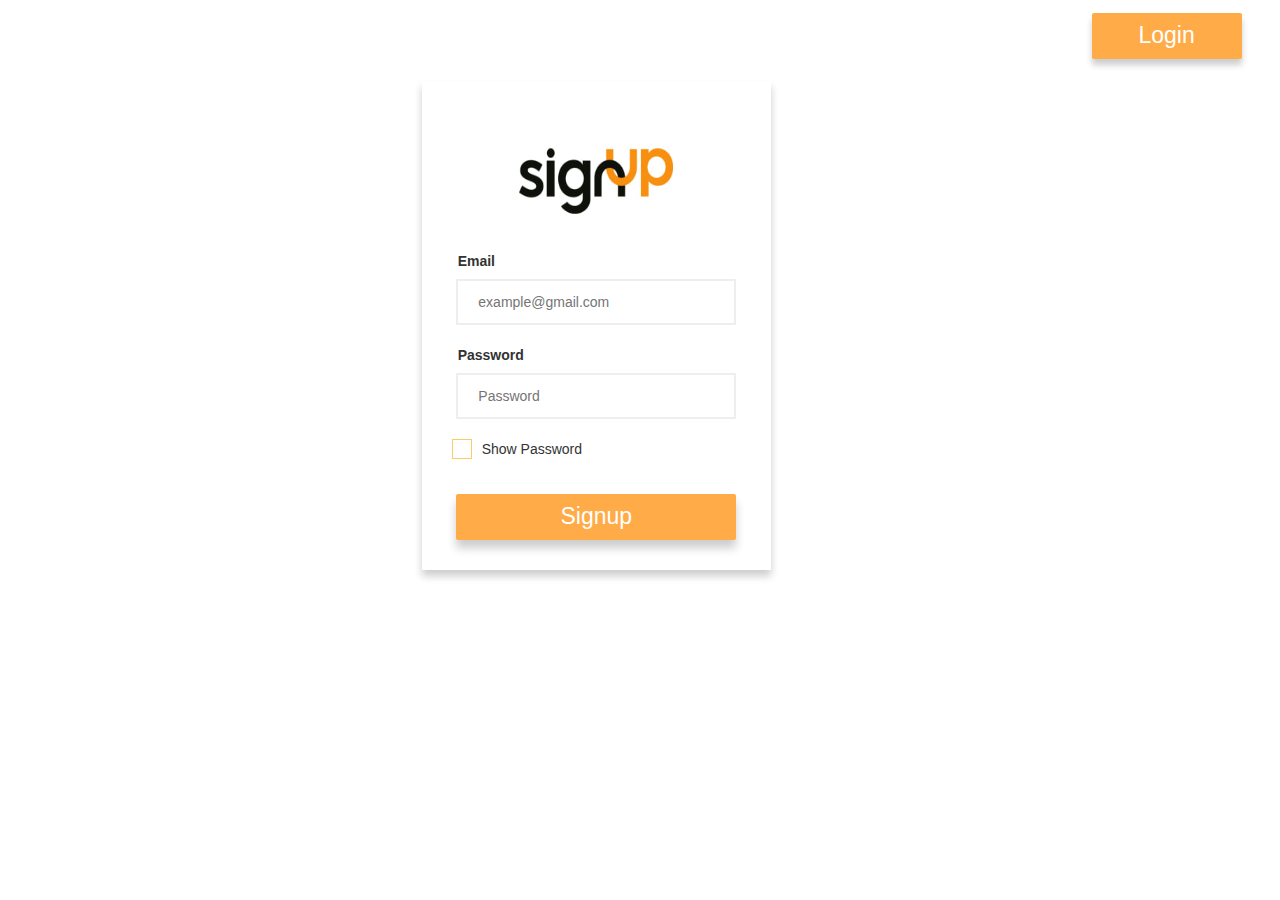
<file: index.html>
<html>
    <head>
            <link rel="stylesheet" type="text/css" href="index.css">
            <script type="text/javascript" src="signup.js"></script>
            <link rel="stylesheet" href="https://maxcdn.bootstrapcdn.com/bootstrap/3.3.7/css/bootstrap.min.css">
                <link href="https://fonts.googleapis.com/css?family=Open+Sans" rel="stylesheet">

    </head>
    <body>
        <div class="row">
            <div class="col-md-4 col-sm-4 col-xs-4 col-lg-4">

            </div>
            <div class="col-md-4 col-sm-4 col-xs-4 col-lg-4">
                <div class="row box">
                    <div class="cover"> 
                        <div class="row">  
                            <div class="col-md-12 col-sm-12 col-xs-12 col-lg-12">
                                    <center>
                                        <img src="s.jpg" class="icon">
                                    </center>
                            </div>
                       </div> 
                        <div class="row">
                            <div class="col-md-12 col-sm-12 col-xs-12 col-lg-12">
                                    <label class="padding">Email</label></br><center>
                                    <input id="name" class="letter2" type="text"  placeholder="example@gmail.com" value=""/></br></center>
                                    </br><label class="padding">Password</label></br><center>
                                    <input id="pw"  class="letter" type="password" placeholder="Password" value=""/></center>
                                    <br>

                                 </div> 
                            </div>
                            <div class="row">
                                <div class="col-md-1 col-sm-1 col-xs-1 col-lg-1">
                                    <label  class="container">
                                        <div class="check">
                                            <input onclick="view()" type="checkbox" name="gra">
                                            <span class="checkmark"></span>   
                                        </div>
                                    </label>        
                                </div>
                                <div  class="col-md-10 col-sm-10 col-xs-10 col-lg-10">
                                    <div>Show Password</div>
                                </div> 
    
                                
                            </div>              
                        <!-- <input class="checkbox" type="checkbox" onclick="view()">Show Password -->
                        <!-- <img class="eye" src="e.png" width="35px" height="46px" onmouseover="mouseoverPass()" onmouseout="mouseoutPass()" />--></br> 
                        <!-- <input class="btn_lg" id="rgstr_btn" type="submit" value="Signup here" onclick="main()"/> -->
                        <div class="row">
                            <div class="col-md-12 col-sm-12 col-xs-12 col-lg-12">
                                <center>      
                                <div class="btn_lg" onclick="main()">
                                    Signup
                                </div>
                                </center>
                            </div>
                        </div>  
                    </div>
                </div>
            </div>
                <div class="col-md-4">
                    <div class="row">
                        <div class="col-md-6 col-sm-6 col-xs-6 col-lg-6"></div>
                        <div class="col-md-5 col-sm-5 col-xs-5 col-lg-5">
                           <div class="btn_sm" onclick="login()">
                                Login
                            </div>
                        </div>  
                        <div class="col-md-1 col-sm-1 col-xs-1 col-lg-1"></div>  
                </div>    
        </div>

    </body>
</html>
</file>
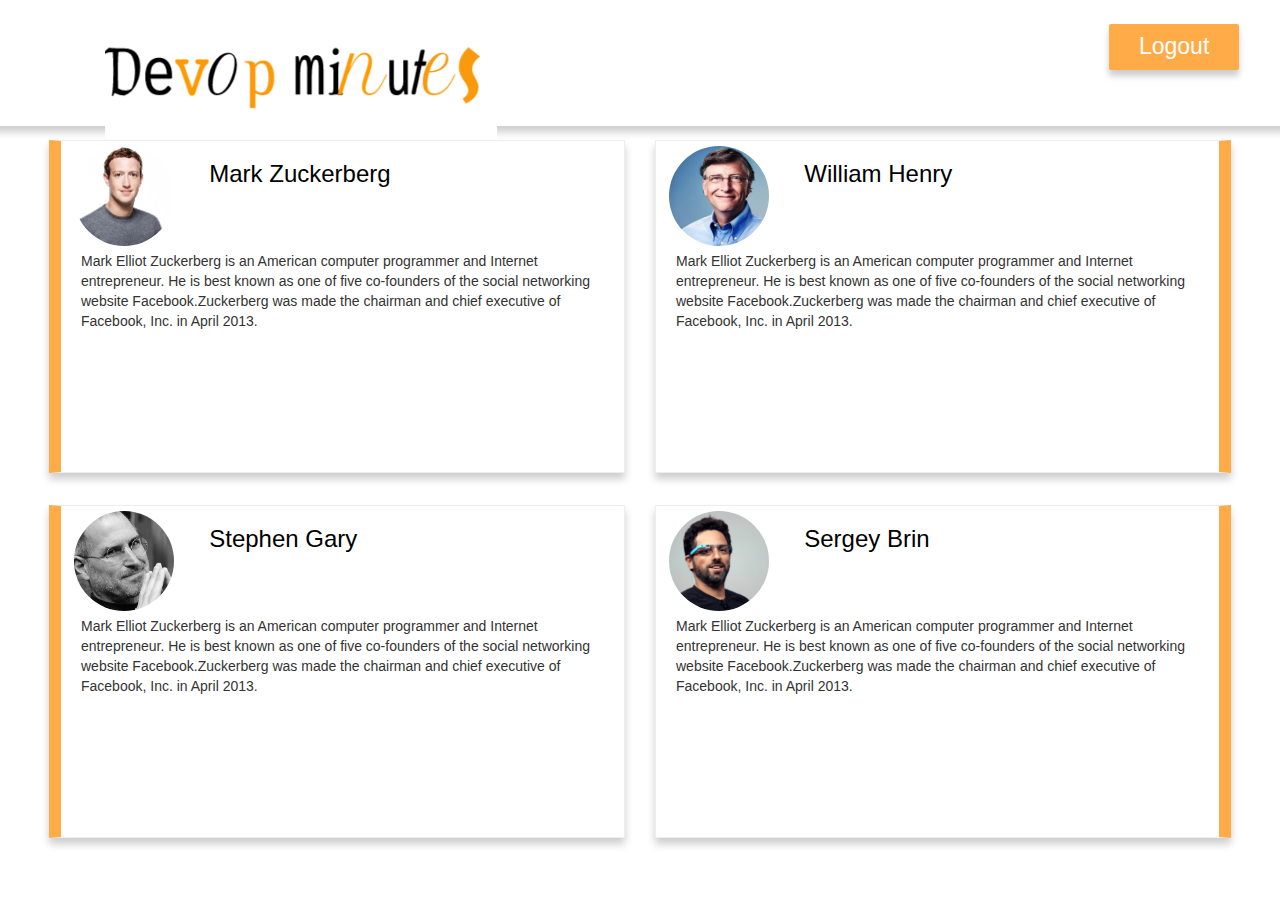
<file: dashboard.html>
<html>
    <head>
            <link rel="stylesheet" type="text/css" href="dash.css">
            <script type="text/javascript" src="dash.js"></script>
            <link rel="stylesheet" href="https://maxcdn.bootstrapcdn.com/bootstrap/3.3.7/css/bootstrap.min.css">
                <link href="https://fonts.googleapis.com/css?family=Open+Sans" rel="stylesheet">

    </head>
    <body>
        <div class="row">
                <div class="row">    
                    <div class="col-md-12 col-sm-12 col-xs-12 col-lg-12">

                            <div class="cover"> 
                                    <div class="col-md-10 col-sm-10 col-xs-10 col-lg-10">
                                        <img src="cp.png" class="icon">
                                    </div>
                                    <div class="col-md-2 col-sm-2 col-xs-2 col-lg-2">
                                            <div class="btn_sm" onclick="logout()">
                                                    Logout
                                            </div>
                                    </div>    
                            </div> 
                    </div>
                </div>
                <div class="row">    
                    <div class="col-md-6 col-sm-6 col-xs-6 col-lg-6">
                            <div class="cardl cardhight ">
                                    <div class="row">
                                         <div class="col-md-3 col-sm-3 col-xs-3 col-lg-3">
                                             <img src="mark.jpg" class="avtr"> 
                                         </div> 
                                         <div class="col-md-8 col-sm-8 col-xs-8 col-lg-8">
                                             <h3 class="h">Mark Zuckerberg</h3>
                                        </div> 
                                    </div>
                                    <div class="row">
                                            <div class="col-md-12 col-sm-12 col-xs-12 col-lg-12">
                                                 <div class="para">Mark Elliot Zuckerberg is an American computer programmer
                                                      and Internet entrepreneur. He is best known as one of five co-founders of the social networking website 
                                                      Facebook.Zuckerberg was made the chairman and chief executive of Facebook, Inc. in April 2013.</div>  
                                            </div> 
                                    </div>          
                             </div>   
                    </div>
                    <div class="col-md-6 col-sm-6 col-xs-6 col-lg-6">
                            <div class="cardr cardhight ">
                                    <div class="row">
                                            <div class="col-md-3 col-sm-3 col-xs-3 col-lg-3">
                                                <img src="bill.jpg" class="avtr"> 
                                            </div> 
                                            <div class="col-md-8 col-sm-8 col-xs-8 col-lg-8">
                                                <h3 class="h">William Henry</h3>
                                           </div> 
                                       </div>
                                       <div class="row">
                                               <div class="col-md-12 col-sm-12 col-xs-12 col-lg-12">
                                                    <div class="para">Mark Elliot Zuckerberg is an American computer programmer
                                                         and Internet entrepreneur. He is best known as one of five co-founders of the social networking website 
                                                         Facebook.Zuckerberg was made the chairman and chief executive of Facebook, Inc. in April 2013.</div>  
                                               </div> 
                                       </div>  
                            </div>  
                    </div>
                </div>
                <div class="row">    
                        <div class="col-md-6 col-sm-6 col-xs-6 col-lg-6">
                                <div class="cardl1 cardhight ">
                                        <div class="row">
                                                <div class="col-md-3 col-sm-3 col-xs-3 col-lg-3">
                                                    <img src="steve.jpg" class="avtr"> 
                                                </div> 
                                                <div class="col-md-8 col-sm-8 col-xs-8 col-lg-8">
                                                    <h3 class="h">Stephen Gary</h3>
                                               </div> 
                                           </div>
                                           <div class="row">
                                                   <div class="col-md-12 col-sm-12 col-xs-12 col-lg-12">
                                                        <div class="para">Mark Elliot Zuckerberg is an American computer programmer
                                                             and Internet entrepreneur. He is best known as one of five co-founders of the social networking website 
                                                             Facebook.Zuckerberg was made the chairman and chief executive of Facebook, Inc. in April 2013.</div>  
                                                   </div> 
                                           </div>          
                                 </div>   
                        </div>
                        <div class="col-md-6 col-sm-6 col-xs-6 col-lg-6">
                                <div class="cardr1 cardhight ">
                                        <div class="row">
                                                <div class="col-md-3 col-sm-3 col-xs-3 col-lg-3">
                                                    <img src="ser.jpg" class="avtr"> 
                                                </div> 
                                                <div class="col-md-8 col-sm-8 col-xs-8 col-lg-8">
                                                    <h3 class="h">Sergey Brin</h3>
                                               </div> 
                                           </div>
                                           <div class="row">
                                                   <div class="col-md-12 col-sm-12 col-xs-12 col-lg-12">
                                                        <div class="para">Mark Elliot Zuckerberg is an American computer programmer
                                                             and Internet entrepreneur. He is best known as one of five co-founders of the social networking website 
                                                             Facebook.Zuckerberg was made the chairman and chief executive of Facebook, Inc. in April 2013.</div>  
                                                   </div> 
                                           </div>  
                                </div>  
                        </div>
                 </div>
        </div>
    </body>
</html>
</file>
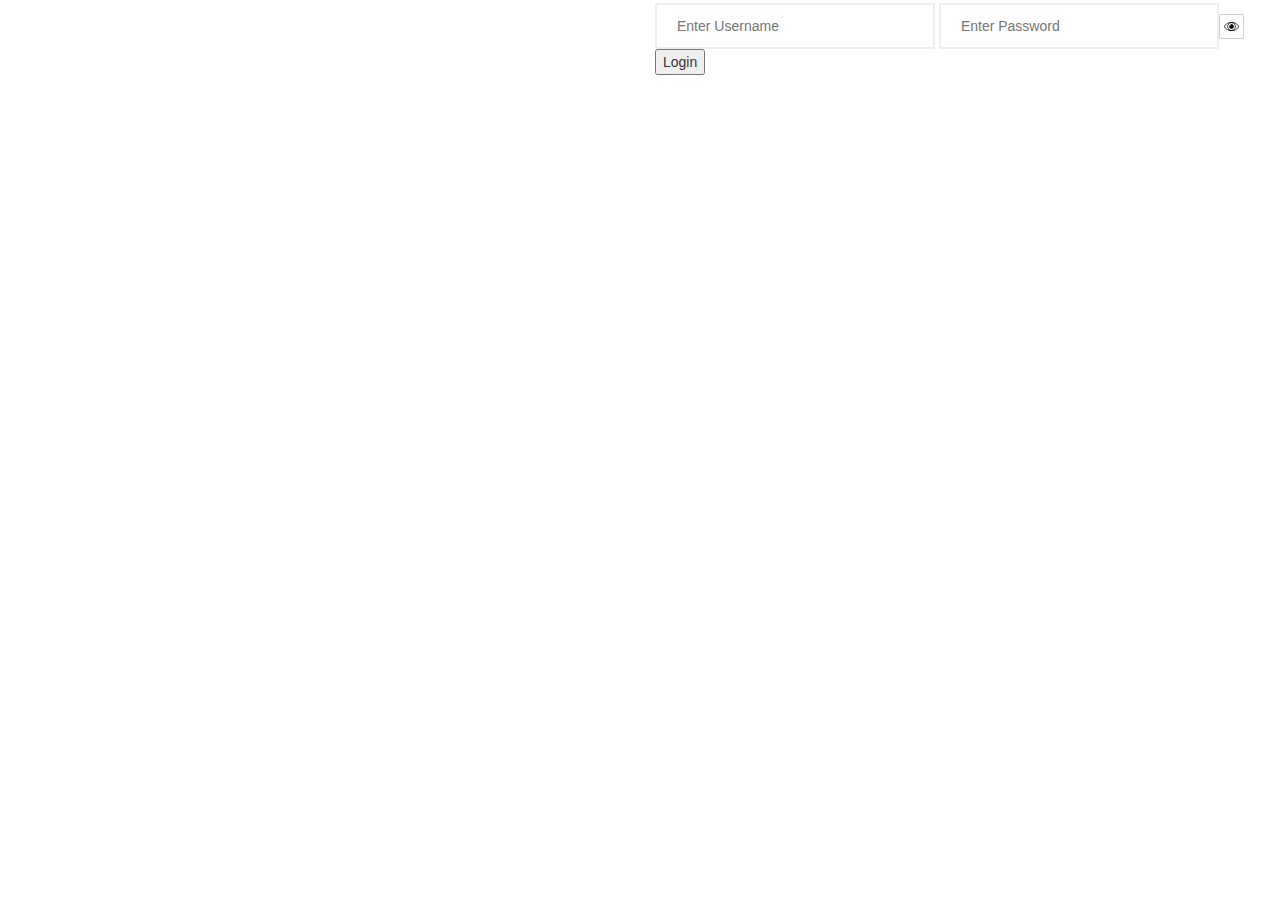
<file: lg.html>
<!DOCTYPE html>
<html>
    <head>
            <link rel="stylesheet" type="text/css" href="login.css">
        
        <link rel="stylesheet" href="https://maxcdn.bootstrapcdn.com/bootstrap/3.3.7/css/bootstrap.min.css">
            <link href="https://fonts.googleapis.com/css?family=Open+Sans" rel="stylesheet">
            <link href="https://fonts.googleapis.com/css?family=Roboto:100,300,400,500,700,900" rel="stylesheet">
         
    </head>

    <body>
            <script type="text/javascript">
                function mouseoverPass(obj) {
                var obj = document.getElementById('pw');
                obj.type = "text";
                }
                function mouseoutPass(obj) {
                    var obj = document.getElementById('pw');
                    obj.type = "password";
                }

                function check() {
                var e = document.getElementById('usrname').value;
                var p = document.getElementById('pw').value;
                let pswd = localStorage.getItem("pswd");
                let email = localStorage.getItem("uname");
            
                    if (e == email && p == pswd) {
                        var url = "dashboard.html";
                        console.log(url);
                        window.location = 'https://www.google.com/';
                    } else {
                        alert("Your username and password are invalid...!!! ");
                    }
            }
                </script>   
        <div class="row">
            <div class="col-md-6"> 

            </div>
                  
            <div class="col-md-6">
        <form id="login-form"> 
                <input id="usrname" class="letter2" type="text" placeholder="Enter Username" value=""/>
                <input id="pw" class="letter" type="password" placeholder="Enter Password" value=""/>
                <img class="eye" src="e.png" width="25px" height="25px" onmouseover="mouseoverPass()" onmouseout="mouseoutPass()" />
                <input id="login_btn" type="submit" value="Login" onClick="check()"/> 
           </form>
            
                
            </div>
    </div>   
    </body>
</html>
</file>
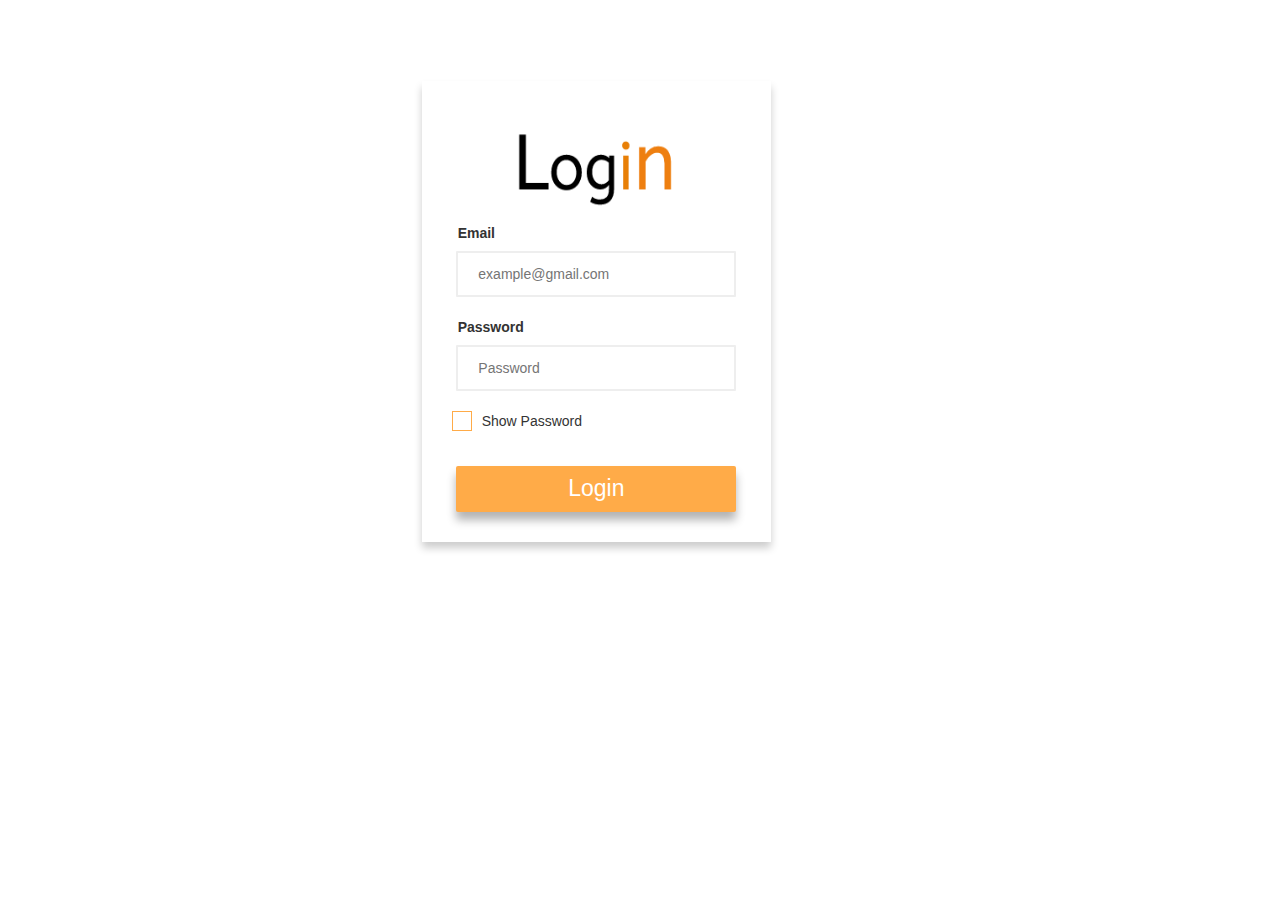
<file: login.html>
<html>
    <head>
            <link rel="stylesheet" type="text/css" href="login.css">
            <script type="text/javascript" src="login.js"></script>
            <link rel="stylesheet" href="https://maxcdn.bootstrapcdn.com/bootstrap/3.3.7/css/bootstrap.min.css">
                <link href="https://fonts.googleapis.com/css?family=Open+Sans" rel="stylesheet">

    </head>
    <body>
        <div class="row">
            <div class="col-md-4 col-sm-4 col-xs-4 col-lg-4">

            </div>
            <div class="col-md-4 col-sm-4 col-xs-4 col-lg-4">
                <div class="row box">
                    <div class="cover"> 
                        <div class="row">  
                            <div class="col-md-12 col-sm-12 col-xs-12 col-lg-12">
                                    <center>
                                            <img src="login.png" class="icon">
                                    </center>
                            </div>
                       </div> 
                        <div class="row">
                            <div class="col-md-12 col-sm-12 col-xs-12 col-lg-12">
                                    <label class="padding">Email</label></br><center>
                                    <input id="name" class="letter2" type="text"  placeholder="example@gmail.com" value=""/></br></center>
                                    </br><label class="padding">Password</label></br><center>
                                    <input id="pw"  class="letter" type="password" placeholder="Password" value=""/></center>
                                    <br>

                                 </div> 
                            </div>
                            <div class="row">
                                <div class="col-md-1 col-sm-1 col-xs-1 col-lg-1">
                                    <label  class="container">
                                        <div class="check">
                                            <input onclick="view()" type="checkbox" name="gra">
                                            <span class="checkmark"></span>   
                                        </div>
                                    </label>        
                                </div>
                                <div  class="col-md-10 col-sm-10 col-xs-10 col-lg-10">
                                    <div>Show Password</div>
                                </div> 
    
                                
                            </div>              
                        <!-- <input class="checkbox" type="checkbox" onclick="view()">Show Password -->
                        <!-- <img class="eye" src="e.png" width="35px" height="46px" onmouseover="mouseoverPass()" onmouseout="mouseoutPass()" />--></br> 
                        <!-- <input class="btn_lg" id="rgstr_btn" type="submit" value="Signup here" onclick="main()"/> -->
                        <div class="row">
                            <div class="col-md-12 col-sm-12 col-xs-12 col-lg-12">
                                <center>      
                                <div class="btn_lg" onclick="login()">
                                    Login
                                </div>
                                </center>
                            </div>
                        </div>  
                    </div>
                </div>
            </div>
                <div class="col-md-4">
                    <div class="row">
                        <div class="col-md-6 col-sm-6 col-xs-6 col-lg-6"></div>
                        <div class="col-md-5 col-sm-5 col-xs-5 col-lg-5">
                          
                        </div>  
                        <div class="col-md-1 col-sm-1 col-xs-1 col-lg-1"></div>  
                </div>    
        </div>

    </body>
</html>
</file>
<file: index.css>
body {
    /* background-image: url(rf.jpg); */
    background-color: #fff;
    background-attachment: fixed;
    background-size: cover;
    background-repeat: no-repeat;
    

}

.disable {
    user-select: none;
}

.eye {
    margin-bottom: 2px;
    border: 1px solid #ccc;
    padding: 2px;
    border-radius: 2px;
    margin-left: -3.3px;
    background-color: #fff;

}

.letter {
    padding-left: 20px;
    height: 3.3em;
    width: 20em;
    margin-top: .2em;
    border-radius: 1px;
    border: 2px solid #eeeeee
}

.letter2 {
    padding-left: 20px;
    height: 3.3em;
    width: 20em;
    margin-top: .2em;
    border-radius: 1px;
    border: 2px solid #eeeeee
}

.box {
    margin-top: 20%;
    
    background-color:;
    
}

.cover {
    padding: 30px;
    box-shadow: 0 6px 8px 0 rgba(0,0,0,0.2);
    transition: 0.3s;
    width: 80%;
}

.btn_lg {
    margin-top: 15px;
    padding-top: 3%;
    color:#fff;
    background-color: #ffab48;
    width: 280px;
    height: 46px;
    font-size: 23px;
    text-align: center;
    padding-top: 6px;
    border-radius: 2px; 
    font-family: 'Slack-Lato','Roboto',Arial, Helvetica, sans-serif;
    box-shadow: 0 8px 10px 0 rgba(0,0,0,0.2);
    cursor: pointer;
    transition: 0.3s;
    
}

.btn_sm {
    margin-top:13px;
   
    color:#fff;
    background-color: #ffab48;
    width: 150px;
    height: 46px;
    font-size: 23px;
    text-align: center;
    padding-top: 6px;
    border-radius: 2px; 
    font-family: 'Slack-Lato','Roboto',Arial, Helvetica, sans-serif;
    box-shadow: 0 6px 6px 0 rgba(0,0,0,0.2);
    cursor: pointer;
    transition: 0.3s;
}

.icon {
    width: 11em;
    height: 10em;
}

.padding {
    padding-left: 6px;
}

.check {
    padding-top: 7px;
    padding-bottom: 7px;
    padding-left: 6px;
}

.container {
    display: block;
    position: relative;
    padding-left: 23px;
    margin-bottom: 3px;
    cursor: pointer;
    font-size: 12px;
    font-family: 'Roboto',Arial, Helvetica, sans-serif;
    -webkit-user-select: none;
    -moz-user-select: none;
    -ms-user-select: none;
    user-select: none;
}

.container input {
    position: absolute;
    opacity: 0;
    cursor: pointer;
}

.checkmark {
    position: absolute;
    top: 0;
    left: 0;
    height: 20px;
    width: 20px;
    background-color: #fff;
    border: 1px solid #ffcb67
}

.container:hover input ~ .checkmark {
    background-color: #ffcb67;
}

.container input:checked ~ .checkmark {
    background-color: #fff;
}

.checkmark:after {
    content: "";
    position: absolute;
    display: none;
}

.container input:checked ~ .checkmark:after {
    display: block;
}

.container .checkmark:after {
    left: 5px;
    top: 4px;
    width: 6px;
    height: 9px;
    border: solid #ffab48;
    border-width: 0 3px 3px 0;
    -webkit-transform: rotate(55deg);
    -ms-transform: rotate(45deg);
    transform: rotate(45deg);
}
</file>
<file: dash.css>
body {
    /* background-image: url(rf.jpg); */
    background-color: #fff;
    background-attachment: fixed;
    background-size: cover;
    background-repeat: no-repeat;
    

}


.icon {
    width: 28em;
    height: 10em;
} 

.btn_sm {
    margin-top:24px;
   
    color:#fff;
    background-color: #ffab48;
    width: 130px;
    height: 46px;
    font-size: 23px;
    text-align: center;
    padding-top: 6px;
    border-radius: 2px; 
    font-family: 'Slack-Lato','Roboto',Arial, Helvetica, sans-serif;
    box-shadow: 0 6px 6px 0 rgba(0,0,0,0.2);
    cursor: pointer;
    transition: 0.3s;
}
.letter {
    padding-left: 20px;
    height: 3.3em;
    width: 20em;
    margin-top: .2em;
    border-radius: 1px;
    border: 2px solid #eeeeee
}

.letter2 {
    padding-left: 20px;
    height: 3.3em;
    width: 20em;
    margin-top: .2em;
    border-radius: 1px;
    border: 2px solid #eeeeee
}

.box {
    margin-top: 20%;
   
}

.cover {
    padding-left: 8%;
    padding-top: 0%;
    box-shadow: 0 6px 8px 0 rgba(0,0,0,0.2);
    transition: 0.3s;
    width: 100%;
    height: 14%;
}

.para {
   margin:  5px 20px 0px;
}

.avtr {
    margin-left: 13px;
    margin-top: 5px;
    width: 100px;
    height: 100px;
    border-radius: 50%;
    object-fit: cover;
}

.cardl{
    width: 90%;
    border: 1px solid #eeeeee;
    box-shadow:  0 6px 8px 0 rgba(0,0,0,0.2);
    border-left: 12px solid #ffab48;
   
    margin-left: 10%;
    }

 .cardr{
    width: 90%;
    border: 1px solid #eeeeee;
    box-shadow:  0 6px 8px 0 rgba(0,0,0,0.2);
    border-right: 12px solid #ffab48;
    
    margin-right: 10%;
    }

.cardhight {
    min-height: 37%;
}   

.cardl1{
    margin-top: 5%;
    width: 90%;
    border: 1px solid #eeeeee;
    box-shadow:  0 6px 8px 0 rgba(0,0,0,0.2);
    border-left: 12px solid #ffab48;
   
    margin-left: 10%;
    }

.cardr1{
    margin-top: 5%;
    width: 90%;
    border: 1px solid #eeeeee;
    box-shadow:  0 6px 8px 0 rgba(0,0,0,0.2);
    border-right: 12px solid #ffab48;
    
    margin-right: 10%;
    }    
.h {
    font-family: 'Roboto',Arial, Helvetica, sans-serif;
    color: #000;
}
</file>
<file: login.css>
body {
    /* background-image: url(rf.jpg); */
    background-color: #fff;
    background-attachment: fixed;
    background-size: cover;
    background-repeat: no-repeat;
    

}

.disable {
    user-select: none;
}

.eye {
    margin-bottom: 2px;
    border: 1px solid #ccc;
    padding: 2px;
    border-radius: 2px;
    margin-left: -3.3px;
    background-color: #fff;

}

.letter {
    padding-left: 20px;
    height: 3.3em;
    width: 20em;
    margin-top: .2em;
    border-radius: 1px;
    border: 2px solid #eeeeee
}

.letter2 {
    padding-left: 20px;
    height: 3.3em;
    width: 20em;
    margin-top: .2em;
    border-radius: 1px;
    border: 2px solid #eeeeee
}

.box {
    margin-top: 20%;
   
}

.cover {
    padding: 30px;
    box-shadow: 0 6px 8px 0 rgba(0,0,0,0.2);
    transition: 0.3s;
    width: 80%;
}

.btn_lg {
    margin-top: 15px;
    padding-top: 3%;
    color:#fff;
    background-color: #ffab48;
    width: 280px;
    height: 46px;
    font-size: 23px;
    text-align: center;
    padding-top: 6px;
    border-radius: 2px; 
    font-family: 'Slack-Lato','Roboto',Arial, Helvetica, sans-serif;
    box-shadow: 0 8px 10px 0 rgba(0,0,0,0.3);
    cursor: pointer;
    transition: 0.3s;
    
}


.icon {
    width: 12em;
    height: 8em;
}

.padding {
    padding-left: 6px;
}

.check {
    padding-top: 7px;
    padding-bottom: 7px;
    padding-left: 6px;
}

.container {
    display: block;
    position: relative;
    padding-left: 23px;
    margin-bottom: 3px;
    cursor: pointer;
    font-size: 12px;
    font-family: 'Roboto',Arial, Helvetica, sans-serif;
    -webkit-user-select: none;
    -moz-user-select: none;
    -ms-user-select: none;
    user-select: none;
}

.container input {
    position: absolute;
    opacity: 0;
    cursor: pointer;
}

.checkmark {
    position: absolute;
    top: 0;
    left: 0;
    height: 20px;
    width: 20px;
    background-color: #fff;
    border: 1px solid #ffab48;
}

.container:hover input ~ .checkmark {
    background-color: #ffab48;
}

.container input:checked ~ .checkmark {
    background-color: #fff;
}

.checkmark:after {
    content: "";
    position: absolute;
    display: none;
}

.container input:checked ~ .checkmark:after {
    display: block;
}

.container .checkmark:after {
    left: 5px;
    top: 4px;
    width: 6px;
    height: 9px;
    border: solid #ffab48;
    border-width: 0 3px 3px 0;
    -webkit-transform: rotate(55deg);
    -ms-transform: rotate(45deg);
    transform: rotate(45deg);
}

.l1 {
    
}
</file>
